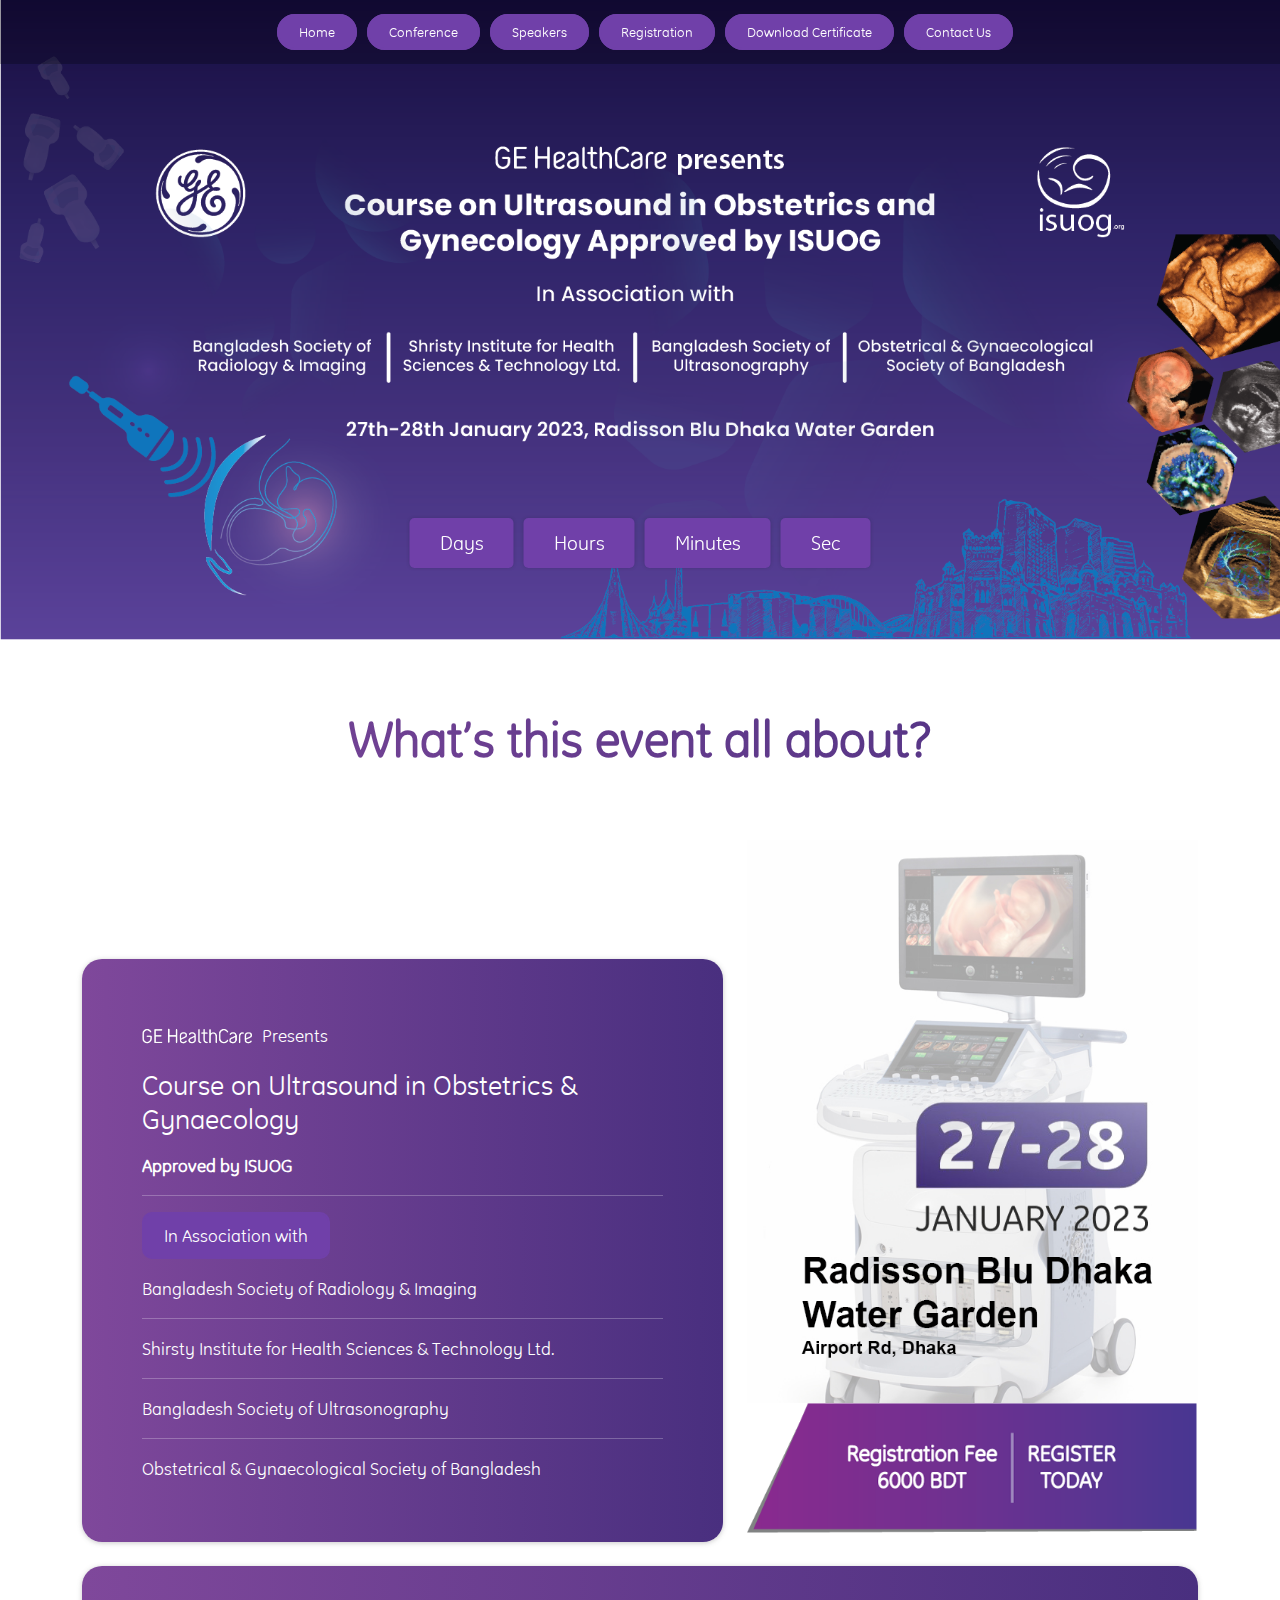
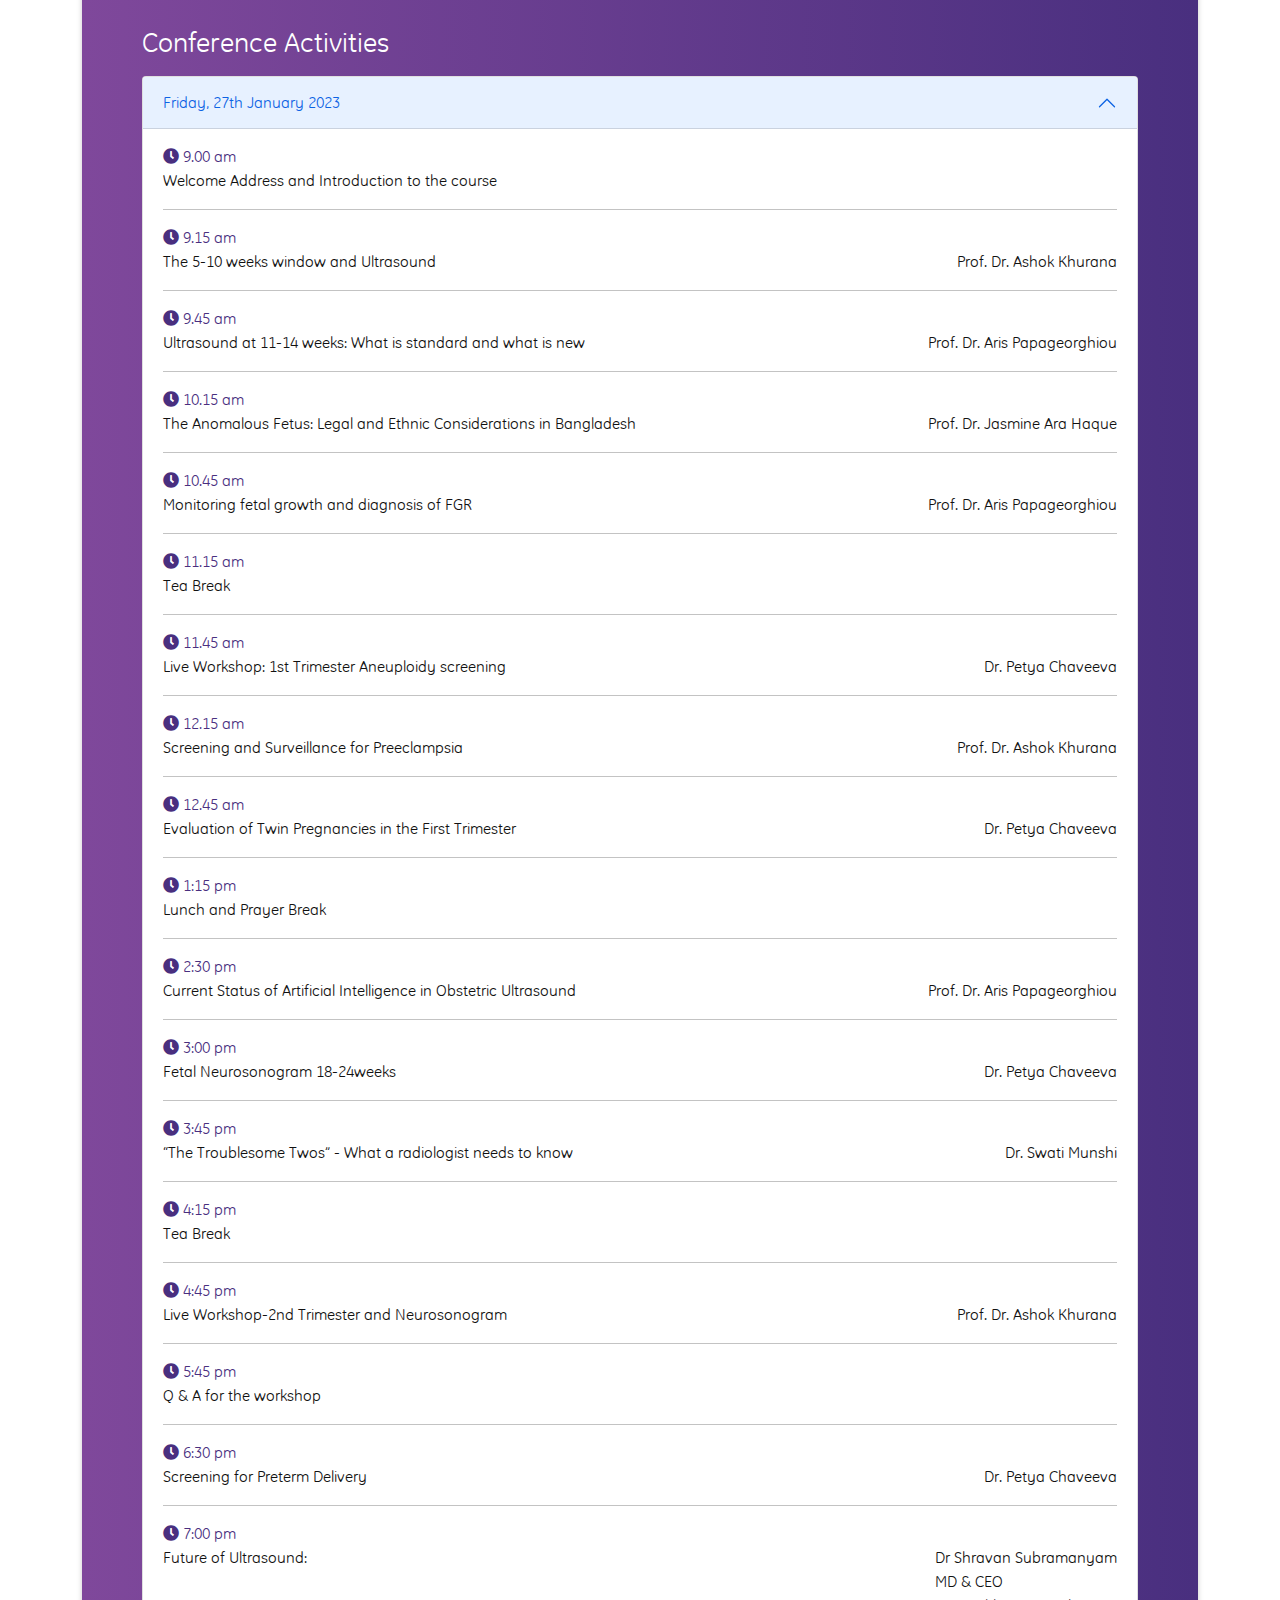
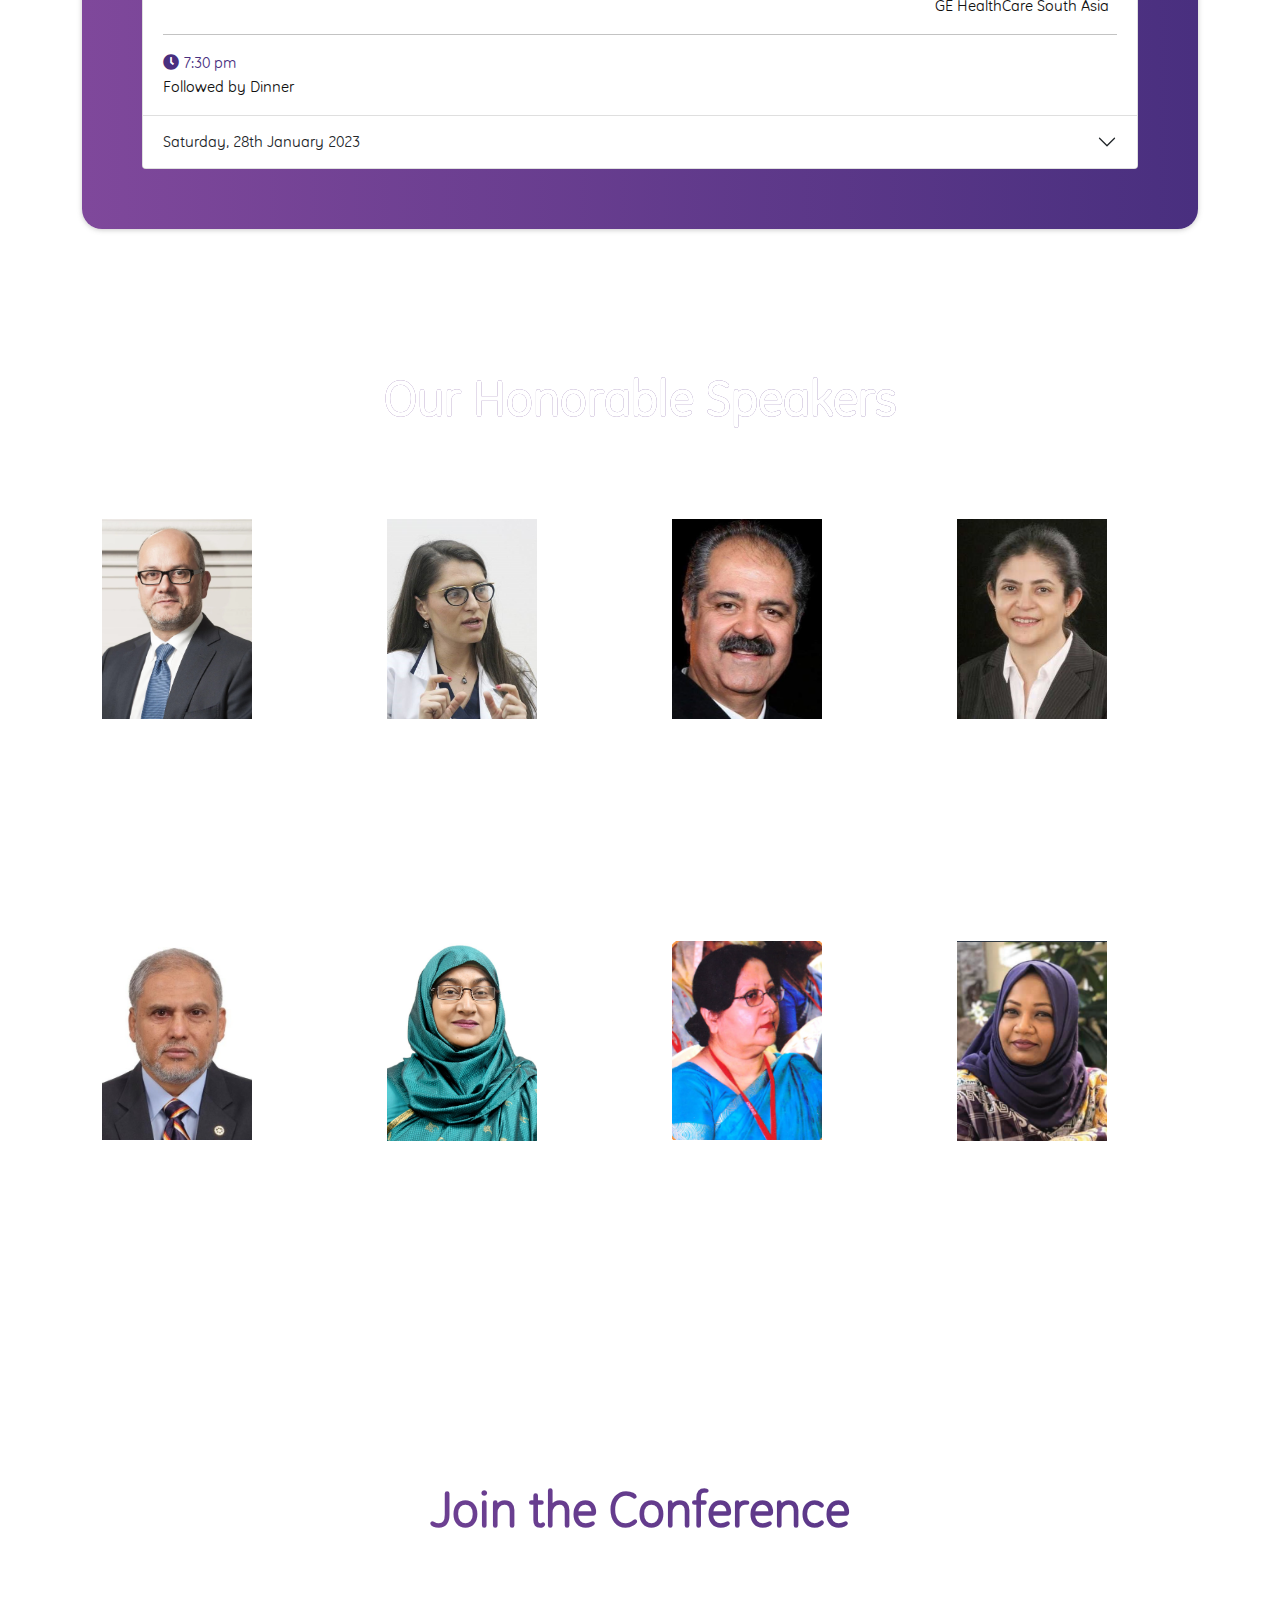
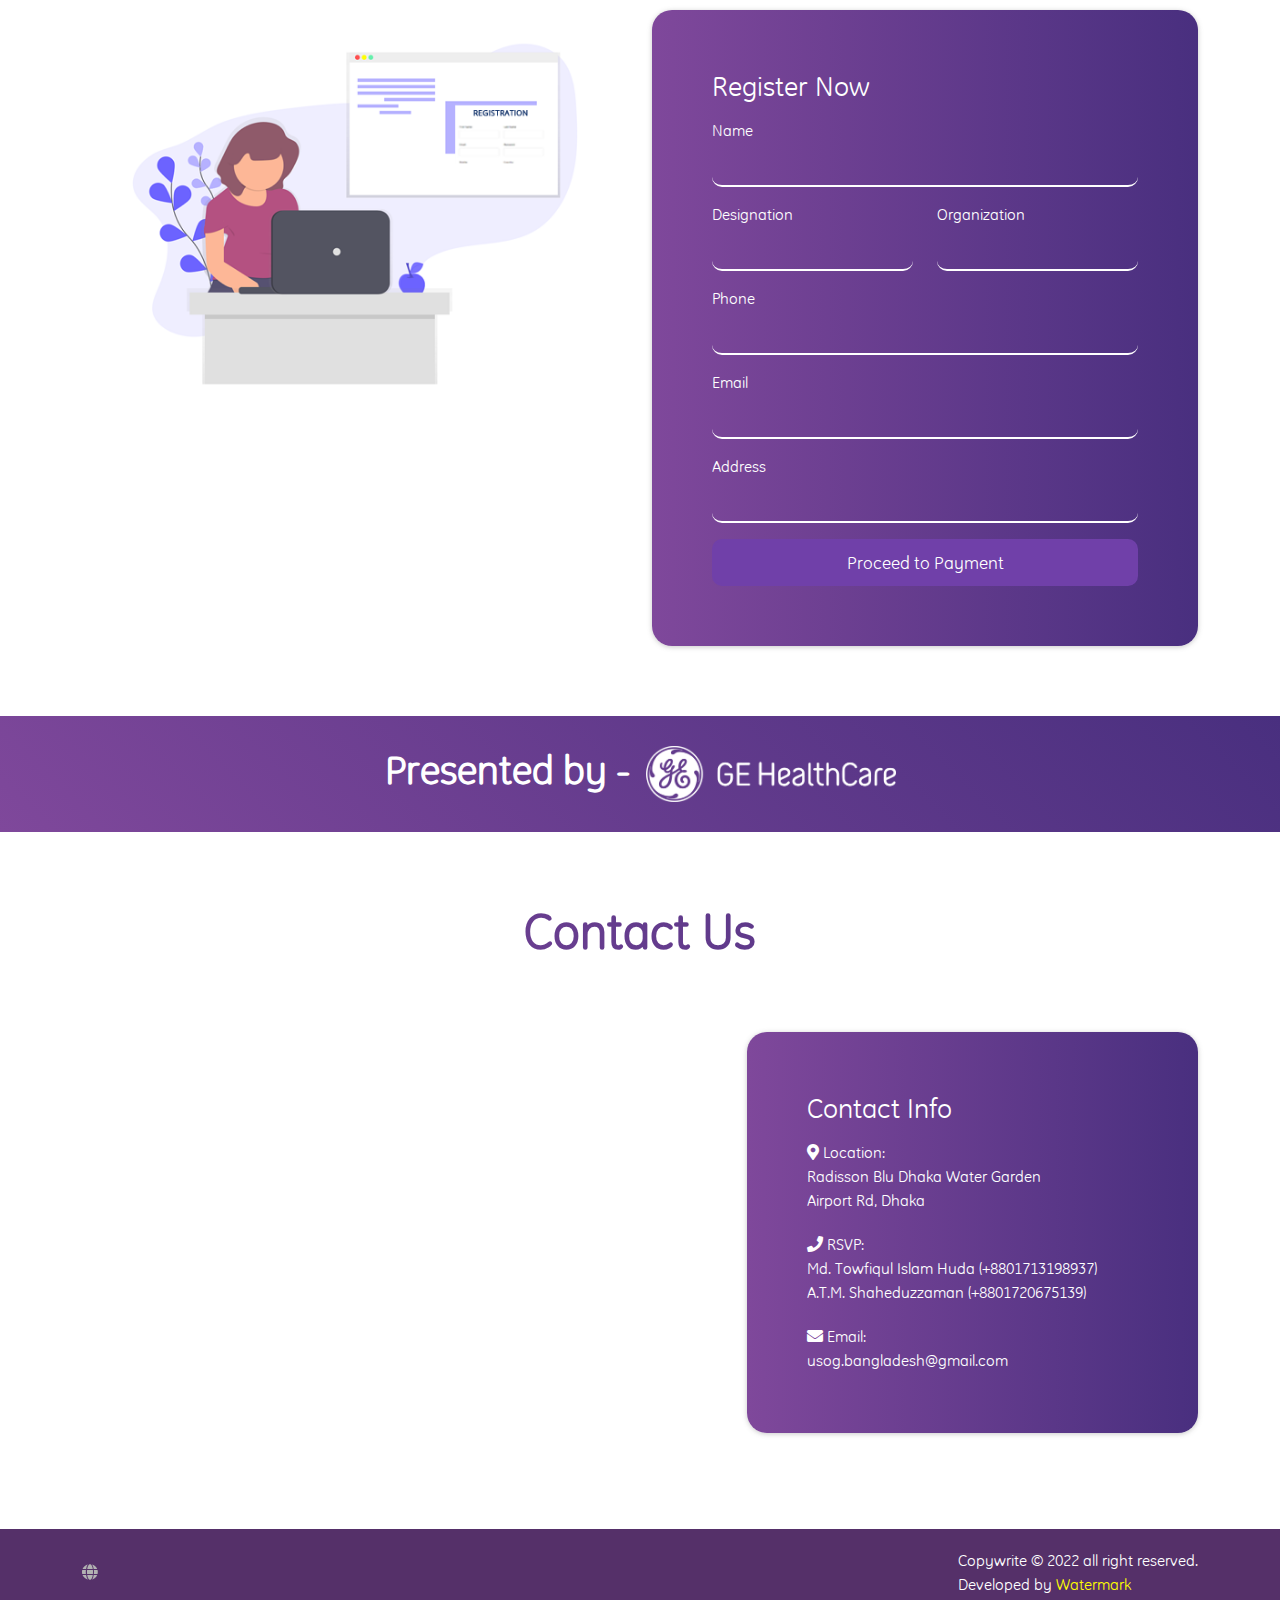
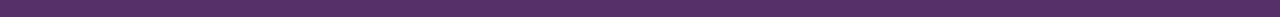
<file: index.html>
<!-- =================================================
GE Health Conference by isug
Design a nd Developed By Sobuj 
Company: Watermark
================================================= -->


<!DOCTYPE html>
<html lang="en">

<head>
    <meta charset="UTF-8">
    <meta http-equiv="X-UA-Compatible" content="IE=edge">
    <meta name="viewport" content="width=device-width, initial-scale=1.0">
    <title>Conference - Watermark</title>

    <link rel="stylesheet" href="assets/lib/bootstrap/css/bootstrap.min.css">
    <link rel="stylesheet" href="assets/lib/fontawesome/css/all.css">
    <link rel="stylesheet" href="assets/css/style.css">

</head>

<body>

    <div id="header" class="header">
        <div class="container">
            <div class="header-menu">
                <div class="logo">
                    <!--<a href="index.html"><img src="img/ge_health-2.png" alt=""></a>-->
                </div>
                <div class="navs">
                    <nav>
                        <ul>
                            <li><a href="#home">Home</a></li>
                            <li><a href="#about_conference">Conference</a></li>
                            <li><a href="#speaker">Speakers</a></li>
                            <!-- <li><a href="#query_section">Query</a></li> -->
                            <li><a href="#registration">Registration</a></li>
                            <li><a href="javascript:void(0)" data-bs-toggle="modal"
                                    data-bs-target="#login_modal">Download Certificate</a></li>
                            <li><a href="#contact">Contact Us</a></li>
                        </ul>
                    </nav>
                </div>
                <div class="mobile_menu">
                    <i class="fa fa-bars open_menu"></i>
                    <i class="fa fa-times close_menu"></i>
                </div>
            </div>
        </div>
    </div>

    <div class="mobile_home" id="home">

        <div id="carouselExampleControls" class="carousel slide" data-bs-ride="carousel">
            <div class="carousel-inner">
                <div class="carousel-item active">
                    <img src="img/up_banner.png" class="d-block w-100" alt="...">

                    <div class="timer" id="countdown">
                        <div class="timer-wrapper">
                            <div id="day" class="time"></div>
                            <span class="text">Days</span>
                        </div>
                        <div class="timer-wrapper">
                            <div id="hour" class="time"></div>
                            <span class="text">Hours</span>
                        </div>
                        <div class="timer-wrapper">
                            <div id="min" class="time"></div>
                            <span class="text">Minutes</span>
                        </div>
                        <div class="timer-wrapper">
                            <div id="sec" class="time"></div>
                            <span class="text">Sec</span>
                        </div>
                        <!-- <a href="#registration" class="mt-5 button button-a text-center"> Register Now</a> -->
                    </div>
                </div>
            </div>
            
        </div>

    </div>

    

    <section id="about_conference">
        <div class="container">
            <div class="section_title">
                <h2>What’s this event all about?</h2>
            </div>

            <div class="row mb-4 align-items-end">
                <div class="col-lg-7">
                    <div class="right_side_area">
                        <div class="right_side_about_container">
                            <p class="d-flex align-items-center"> <img src="img/ge_health-2.png" width="110px" style="margin-right: 10px;"> Presents</p>
                            <h3>Course on Ultrasound in Obstetrics & Gynaecology</h3>
                            <p><b>Approved by ISUOG</b>
                                <hr>
                            </p>
                            <button class="button button-a-not-hover mb-3">In Association with</button>
                            <p>Bangladesh Society of Radiology & Imaging
                                <hr>
                            </p>
                            <p>Shirsty Institute for Health Sciences & Technology Ltd.
                                <hr>
                            </p>
                            <p>Bangladesh Society of Ultrasonography
                                <hr>
                            </p>
                            <p>Obstetrical & Gynaecological Society of Bangladesh</p>
                        </div>
                    </div>
                </div>
                <div class="col-lg-5">
                    <div class="left_side_area pic_right">
                        <div class="right__pic has_bg_img">
                            <img src="img/about_img1.jpg" alt="spiker">
                        </div>
                        <div class="mb-2">

                            <div class="about_register_button">
                                <a href="#registration">
                                    <img src="img/about_home_btn.png" alt="">
                                </a>
                            </div>
                        </div>
                    </div>
                </div>

            </div>

            <div class="row">

                <div class="col-lg-12">
                    <div class="right_side_area right_description">
                        <div class="right_side_about_container">
                            <h3>Conference Activities</h3>

                            <div class="activities_container">
                                <div class="accordion" id="accordionExample">
                                    <div class="accordion-item">
                                        <h2 class="accordion-header" id="headingOne">
                                            <button class="accordion-button" type="button" data-bs-toggle="collapse"
                                                data-bs-target="#collapseOne" aria-expanded="true"
                                                aria-controls="collapseOne">
                                                Friday, 27th January 2023
                                            </button>
                                        </h2>

                                        <div id="collapseOne" class="accordion-collapse collapse show"
                                            aria-labelledby="headingOne" data-bs-parent="#accordionExample">
                                            <div class="accordion-body">
                                                <ul class="con_timimg">
                                                    <li>
                                                        <div class="icon_timimg">
                                                            <i class="fa fa-clock"></i> 9.00 am
                                                        </div>
                                                        <div class="timimg_work">
                                                            Welcome Address and Introduction to the course
                                                        </div>
                                                        <hr>
                                                    </li>
                                                    <li>
                                                        <div class="icon_timimg">
                                                            <i class="fa fa-clock"></i> 9.15 am
                                                        </div>
                                                        <div class="timimg_work d-flex justify-content-between">
                                                            <!-- The 5-10 weeks window and Ultrasound -->
                                                            <span>The 5-10 weeks window and Ultrasound</span> <span>
                                                                Prof. Dr.  Ashok Khurana</span>
                                                        </div>
                                                        <hr>
                                                    </li>
                                                    <li>
                                                        <div class="icon_timimg">
                                                            <i class="fa fa-clock"></i> 9.45 am
                                                        </div>
                                                        <div class="timimg_work d-flex justify-content-between">
                                                            <span>Ultrasound at 11-14 weeks: What is standard and what
                                                                is new</span><span>Prof. Dr.  Aris Papageorghiou</span>
                                                        </div>
                                                        <hr>
                                                    </li>
                                                    <li>
                                                        <div class="icon_timimg">
                                                            <i class="fa fa-clock"></i> 10.15 am
                                                        </div>
                                                        <div class="timimg_work d-flex justify-content-between">

                                                            <span>The Anomalous Fetus: Legal and Ethnic Considerations
                                                                in Bangladesh </span> <span>Prof. Dr. Jasmine Ara Haque</span>
                                                        </div>
                                                        <hr>
                                                    </li>
                                                    <li>
                                                        <div class="icon_timimg">
                                                            <i class="fa fa-clock"></i> 10.45 am
                                                        </div>
                                                        <div class="timimg_work d-flex justify-content-between">
                                                            <span>Monitoring fetal growth and diagnosis of
                                                                FGR</span><span>Prof. Dr.  Aris Papageorghiou</span>
                                                        </div>
                                                        <hr>
                                                    </li>
                                                    <li>
                                                        <div class="icon_timimg">
                                                            <i class="fa fa-clock"></i> 11.15 am
                                                        </div>
                                                        <div class="timimg_work">
                                                            Tea Break
                                                        </div>
                                                        <hr>
                                                    </li>
                                                    <li>
                                                        <div class="icon_timimg">
                                                            <i class="fa fa-clock"></i> 11.45 am
                                                        </div>
                                                        <div class="timimg_work d-flex justify-content-between">

                                                            <span>Live Workshop: 1st Trimester Aneuploidy
                                                                screening</span><span>Dr. Petya Chaveeva</span>
                                                        </div>
                                                        <hr>
                                                    </li>
                                                    <li>
                                                        <div class="icon_timimg">
                                                            <i class="fa fa-clock"></i> 12.15 am
                                                        </div>
                                                        <div class="timimg_work d-flex justify-content-between">

                                                            <span>Screening and Surveillance for
                                                                Preeclampsia</span><span>Prof. Dr.  Ashok Khurana</span>
                                                        </div>
                                                        <hr>
                                                    </li>
                                                    <li>
                                                        <div class="icon_timimg">
                                                            <i class="fa fa-clock"></i> 12.45 am
                                                        </div>
                                                        <div class="timimg_work d-flex justify-content-between">
                                                            <span>Evaluation of Twin Pregnancies in the First
                                                                Trimester</span><span>Dr. Petya Chaveeva</span>
                                                        </div>
                                                        <hr>
                                                    </li>
                                                    <li>
                                                        <div class="icon_timimg">
                                                            <i class="fa fa-clock"></i> 1:15 pm
                                                        </div>
                                                        <div class="timimg_work">
                                                            Lunch and Prayer Break
                                                        </div>
                                                        <hr>
                                                    </li>
                                                    <li>
                                                        <div class="icon_timimg">
                                                            <i class="fa fa-clock"></i> 2:30 pm
                                                        </div>
                                                        <div class="timimg_work d-flex justify-content-between">

                                                            <span>Current Status of Artificial Intelligence in Obstetric
                                                                Ultrasound</span> <span>Prof. Dr.  Aris Papageorghiou</span>
                                                        </div>
                                                        <hr>
                                                    </li>
                                                    <li>
                                                        <div class="icon_timimg">
                                                            <i class="fa fa-clock"></i> 3:00 pm
                                                        </div>
                                                        <div class="timimg_work d-flex justify-content-between">

                                                            <span>Fetal Neurosonogram 18-24weeks</span><span>Dr. Petya
                                                                Chaveeva</span>
                                                        </div>
                                                        <hr>
                                                    </li>
                                                    <li>
                                                        <div class="icon_timimg">
                                                            <i class="fa fa-clock"></i> 3:45 pm
                                                        </div>
                                                        <div class="timimg_work d-flex justify-content-between">
                                                            <span>“The Troublesome Twos” - What a radiologist needs to
                                                                know</span><span>Dr. Swati Munshi</span>
                                                        </div>
                                                        <hr>
                                                    </li>
                                                    <li>
                                                        <div class="icon_timimg">
                                                            <i class="fa fa-clock"></i> 4:15 pm
                                                        </div>
                                                        <div class="timimg_work">
                                                            Tea Break
                                                        </div>
                                                        <hr>
                                                    </li>
                                                    <li>
                                                        <div class="icon_timimg">
                                                            <i class="fa fa-clock"></i> 4:45 pm
                                                        </div>
                                                        <div class="timimg_work d-flex justify-content-between">

                                                            <span>Live Workshop-2nd Trimester and
                                                                Neurosonogram</span><span>Prof. Dr. Ashok Khurana</span>
                                                        </div>
                                                        <hr>
                                                    </li>
                                                    <li>
                                                        <div class="icon_timimg">
                                                            <i class="fa fa-clock"></i> 5:45 pm
                                                        </div>
                                                        <div class="timimg_work">
                                                            Q & A for the workshop
                                                        </div>
                                                        <hr>
                                                    </li>
                                                    <li>
                                                        <div class="icon_timimg">
                                                            <i class="fa fa-clock"></i> 6:30 pm
                                                        </div>
                                                        <div class="timimg_work d-flex justify-content-between">
                                                            <span>Screening for Preterm Delivery</span> <span>Dr. Petya
                                                                Chaveeva</span>
                                                        </div>
                                                        <hr>
                                                    </li>
                                                    <li>
                                                        <div class="icon_timimg">
                                                            <i class="fa fa-clock"></i> 7:00 pm
                                                        </div>
                                                        <div class="timimg_work d-flex justify-content-between">
                                                            <span>Future of Ultrasound: </span>
                                                            <span> Dr Shravan Subramanyam <br> MD & CEO <br> GE HealthCare South Asia</span>

                                                        </div>
                                                        <hr>
                                                    </li>
                                                    <li>
                                                        <div class="icon_timimg">
                                                            <i class="fa fa-clock"></i> 7:30 pm
                                                        </div>
                                                        <div class="timimg_work">
                                                            Followed by Dinner
                                                        </div>
                                                    </li>
                                                </ul>
                                            </div>
                                        </div>
                                    </div>

                                    <div class="accordion-item">
                                        <h2 class="accordion-header" id="headingTwo">
                                            <button class="accordion-button collapsed" type="button"
                                                data-bs-toggle="collapse" data-bs-target="#collapseTwo"
                                                aria-expanded="false" aria-controls="collapseTwo">
                                                Saturday, 28th January 2023
                                            </button>
                                        </h2>
                                        <div id="collapseTwo" class="accordion-collapse collapse"
                                            aria-labelledby="headingTwo" data-bs-parent="#accordionExample">
                                            <div class="accordion-body">

                                                <ul class="con_timimg">
                                                    <li>
                                                        <div class="icon_timimg">
                                                            <i class="fa fa-clock"></i> 9.00 am
                                                        </div>
                                                        <div class="timimg_work">
                                                            Welcome Address
                                                        </div>
                                                        <hr>
                                                    </li>
                                                    <li>
                                                        <div class="icon_timimg">
                                                            <i class="fa fa-clock"></i> 9.15 am
                                                        </div>
                                                        <div class="timimg_work d-flex justify-content-between">

                                                            <span>Management of Fetal Growth Restriction</span>
                                                            <span>Prof. Dr.  Aris Papageorghiou</span>
                                                        </div>
                                                        <hr>
                                                    </li>
                                                    <li>
                                                        <div class="icon_timimg">
                                                            <i class="fa fa-clock"></i> 9.45 am
                                                        </div>
                                                        <div class="timimg_work d-flex justify-content-between">

                                                            <span>Placenta-What to look for?</span><span>Dr. Mohammad
                                                                Akhter Hossain</span>
                                                        </div>
                                                        <hr>
                                                    </li>
                                                    <li>
                                                        <div class="icon_timimg">
                                                            <i class="fa fa-clock"></i> 10.15 am
                                                        </div>
                                                        <div class="timimg_work d-flex justify-content-between">

                                                            <span>Ultrasound Guided Management of Monochorionic
                                                                Twins</span> <span>Dr. Petya Chaveeva</span>
                                                        </div>
                                                        <hr>
                                                    </li>
                                                    <li>
                                                        <div class="icon_timimg">
                                                            <i class="fa fa-clock"></i> 10.45 am
                                                        </div>
                                                        <div class="timimg_work d-flex justify-content-between">

                                                            <span>Screening for heart abnormalities at the 20-week
                                                                Scan</span> <span>Prof. Dr.  Aris Papageorghiou</span>
                                                        </div>
                                                        <hr>
                                                    </li>
                                                    <li>
                                                        <div class="icon_timimg">
                                                            <i class="fa fa-clock"></i> 11.15 am
                                                        </div>
                                                        <div class="timimg_work">
                                                            Tea Break
                                                        </div>
                                                        <hr>
                                                    </li>
                                                    <li>
                                                        <div class="icon_timimg">
                                                            <i class="fa fa-clock"></i> 11.45 am
                                                        </div>
                                                        <div class="timimg_work d-flex justify-content-between">

                                                            <span>Live Workshop-Fetal Heart</span> <span>Prof. Dr. Aris
                                                                Papageorghiou</span>
                                                        </div>
                                                        <hr>
                                                    </li>
                                                    <li>
                                                        <div class="icon_timimg">
                                                            <i class="fa fa-clock"></i> 12.15 am
                                                        </div>
                                                        <div class="timimg_work d-flex justify-content-between">

                                                            <span>Ultrasound as a Roadmap to Gynecological
                                                                Endoscopy</span> <span>Prof. Dr.  Ashok Khurana</span>
                                                        </div>
                                                        <hr>
                                                    </li>
                                                    <li>
                                                        <div class="icon_timimg">
                                                            <i class="fa fa-clock"></i> 12.45 am
                                                        </div>
                                                        <div class="timimg_work d-flex justify-content-between">

                                                            <span>Ultrasound Evaluation of Endometrial
                                                                Pathologies</span> <span>Dr. Mala Sibal</span>
                                                        </div>
                                                        <hr>
                                                    </li>
                                                    <li>
                                                        <div class="icon_timimg">
                                                            <i class="fa fa-clock"></i> 1:15 pm
                                                        </div>
                                                        <div class="timimg_work">
                                                            Lunch and Prayer Break
                                                        </div>
                                                        <hr>
                                                    </li>
                                                    <li>
                                                        <div class="icon_timimg">
                                                            <i class="fa fa-clock"></i> 2:30 pm
                                                        </div>
                                                        <div class="timimg_work d-flex justify-content-between">
                                                            <span>Reproductive Gynaecologic Ultrasound in daily
                                                                practice</span><span>Prof. Dr. Parveen Fatema</span>
                                                        </div>
                                                        <hr>
                                                    </li>
                                                    <li>
                                                        <div class="icon_timimg">
                                                            <i class="fa fa-clock"></i> 3:00 pm
                                                        </div>
                                                        <div class="timimg_work d-flex justify-content-between">
                                                            <span>Endometriosis beyond the ground glass
                                                                cysts</span><span>Dr. Mala Sibal</span>
                                                        </div>
                                                        <hr>
                                                    </li>
                                                    <li>
                                                        <div class="icon_timimg">
                                                            <i class="fa fa-clock"></i> 3:30 pm
                                                        </div>
                                                        <div class="timimg_work d-flex justify-content-between">
                                                            <span>Ultrasound Evaluation of Adenomyosis and
                                                                Fibroids</span><span>Prof. Dr.  Ashok Khurana</span>
                                                        </div>
                                                        <hr>
                                                    </li>
                                                    <li>
                                                        <div class="icon_timimg">
                                                            <i class="fa fa-clock"></i> 4:00 pm
                                                        </div>
                                                        <div class="timimg_work">
                                                            Tea Break
                                                        </div>
                                                        <hr>
                                                    </li>
                                                    <li>
                                                        <div class="icon_timimg">
                                                            <i class="fa fa-clock"></i> 4:30 pm
                                                        </div>
                                                        <div class="timimg_work d-flex justify-content-between">
                                                            <span>Ultrasound Evaluation of the Adnexal
                                                                Masses</span><span>Dr. Mala Sibal</span>
                                                        </div>
                                                        <hr>
                                                    </li>
                                                    <li>
                                                        <div class="icon_timimg">
                                                            <i class="fa fa-clock"></i> 5:30 pm
                                                        </div>
                                                        <div class="timimg_work">
                                                            Wrap Up
                                                        </div>
                                                    </li>
                                                </ul>

                                            </div>
                                        </div>
                                    </div>

                                </div>
                            </div>

                        </div>
                    </div>
                </div>

            </div>

        </div>
    </section>

    <section id="speaker" class="speakers sec_top_80 p_bottom_80">
        <div class="container">
            <div class="section_title">
                <h2>Our Honorable Speakers</h2>
            </div>
            <div class="row">
                <div class="col-lg-3 col-md-6">
                    <div class="box" data-bs-toggle="modal" data-bs-target="#speakerModal_3">
                        <img src="img/speakers-3.jpg" alt="Speaker Image">
                        <div class="box_details">
                            <h3>Prof. Dr.  Aris Papageorghiou</h3>
                            <p>MBChB MD FRCOG </p>
                        </div>
                    </div>
                </div>
                <div class="col-lg-3 col-md-6">
                    <div class="box" data-bs-toggle="modal" data-bs-target="#exampleModal">
                        <img src="img/speakers-1.jpg" alt="Speaker Image">
                        <div class="box_details">
                            <h3>Dr. Petya Chaveeva</h3>
                            <p>Associate Professor </p>
                            <p>Medical University - Pleven</p>
                        </div>
                    </div>
                </div>
                <div class="col-lg-3 col-md-6">
                    <div class="box" data-bs-toggle="modal" data-bs-target="#speakerModal_2">
                        <img src="img/speakers-2.jpg" alt="Speaker Image">
                        <div class="box_details">
                            <h3>Prof. Dr.  Ashok Khurana</h3>
                            <p>Chairman and Cusultant in Reproductive Ultrasound,</p>
                            <p>The Ultrasound Lab, New Delhi</p>
                        </div>
                    </div>
                </div>
                
                <div class="col-lg-3 col-md-6">
                    <div class="box" data-bs-toggle="modal" data-bs-target="#speakerModal_4">
                        <img src="img/speakers-4.jpg" alt="Speaker Image">
                        <div class="box_details">
                            <h3>Dr. Mala Sibal</h3>
                            <p>Consultant Gynecologist,</p>
                            <p>Dept. of Fetal Medicine & OBG Ultrasound</p>
                            <p>Manipal Hospital, Bangalore, India</p>
                        </div>
                    </div>
                </div>


                
                <div class="col-lg-3 col-md-6">
                    <div class="box" data-bs-toggle="modal" data-bs-target="#speakerModal_6">
                        <img src="img/dr_mohammad_akhtar_hossain.jpg" alt="Speaker Image">
                        <div class="box_details">
                            <h3>Dr. Mohammad Akhter Hossain</h3>
                            <p>Founder President & Program Director, Shristy Institute for Health Sciences & Technology
                                Ltd.</p>
                        </div>
                    </div>
                </div>
                <div class="col-lg-3 col-md-6">
                    <div class="box" data-bs-toggle="modal" data-bs-target="#speakerModal_7">
                        <img src="img/jasmine_ara_haque.jpeg" alt="Speaker Image">
                        <div class="box_details">
                            <h3>Prof. Dr. Jasmine Ara Haque</h3>
                            <p>Director, Institute of Nuclear Medicine & Allied Sciences, Dhaka Medical College Hospital
                                Campus</p>
                        </div>
                    </div>
                </div>
                <div class="col-lg-3 col-md-6">
                    <div class="box" data-bs-toggle="modal" data-bs-target="#speakerModal_8">
                        <img src="img/prof_parveen_fatima.png" alt="Speaker Image">
                        <div class="box_details">
                            <h3>Prof. Dr. Parveen Fatima</h3>
                            <p>Former Chairman, Department of REI, BSMMU, President Fertility and Sterility Society of
                                Bangladesh</p>
                        </div>
                    </div>
                </div>
                <div class="col-lg-3 col-md-6">
                    <div class="box" data-bs-toggle="modal" data-bs-target="#speakerModal_5">
                        <img src="img/dr_swati_munshi.png" alt="Speaker Image">
                        <div class="box_details">
                            <h3>Dr. Swati Munshi</h3>
                            <p> Associate Consultant, Radiology and Imaging, </p>
                            <p> Square Hospitals Ltd.</p>
                        </div>
                    </div>
                </div>
            </div>
        </div>


    </section>

    <!-- query section -->

    <!-- <section id="query_section">
        <div class="container">
            <div class="section_title">
                <h2>Query?</h2>
            </div>

            <div class="row">
                <div class="col-lg-5">
                    <div class="right_side_area right_description">
                        <div class="right_side_about_container">
                            <h3>FAQ</h3>

                            <div class="activities_container">
                                <div class="accordion" id="accordionExample">
                                    <div class="accordion-item">
                                        <h2 class="accordion-header" id="headingOne_1">
                                            <button class="accordion-button" type="button" data-bs-toggle="collapse" data-bs-target="#collapseOne_1" aria-expanded="true" aria-controls="collapseOne_1">
                                                Query 1
                                            </button>
                                        </h2>

                                        <div id="collapseOne_1" class="accordion-collapse collapse" aria-labelledby="headingOne_1" data-bs-parent="#accordionExample">
                                            <div class="accordion-body">
                                                Query 1 Answer
                                            </div>
                                        </div>
                                    </div>

                                    <div class="accordion-item">
                                        <h2 class="accordion-header" id="headingTwo_2">
                                            <button class="accordion-button collapsed" type="button" data-bs-toggle="collapse" data-bs-target="#collapseTwo_2" aria-expanded="false" aria-controls="collapseTwo_2">
                                                Query 2
                                            </button>
                                        </h2>
                                        <div id="collapseTwo_2" class="accordion-collapse collapse"
                                            aria-labelledby="headingTwo_2" data-bs-parent="#accordionExample">
                                            <div class="accordion-body">
                                                Query 2 Answer
                                            </div>
                                        </div>
                                    </div>

                                    <div class="accordion-item">
                                        <h2 class="accordion-header" id="headingThree_3">
                                            <button class="accordion-button collapsed" type="button"
                                                data-bs-toggle="collapse" data-bs-target="#collapseThree_3" aria-expanded="false" aria-controls="collapseThree_3">
                                                Query 3
                                            </button>
                                        </h2>
                                        <div id="collapseThree_3" class="accordion-collapse collapse"
                                            aria-labelledby="headingThree_3" data-bs-parent="#accordionExample">
                                            <div class="accordion-body">
                                                Query 3 Answer
                                            </div>
                                        </div>
                                    </div>

                                    <div class="accordion-item">
                                        <h2 class="accordion-header" id="headingFour_4">
                                            <button class="accordion-button collapsed" type="button"
                                                data-bs-toggle="collapse" data-bs-target="#collapseFour_4" aria-expanded="false" aria-controls="collapseFour_4">
                                                Query 4
                                            </button>
                                        </h2>
                                        <div id="collapseFour_4" class="accordion-collapse collapse"
                                            aria-labelledby="headingFour_4" data-bs-parent="#accordionExample">
                                            <div class="accordion-body">
                                                Query 4 Answer
                                            </div>
                                        </div>
                                    </div>
                                    <div class="accordion-item">
                                        <h2 class="accordion-header" id="headingFour_5">
                                            <button class="accordion-button collapsed" type="button"
                                                data-bs-toggle="collapse" data-bs-target="#collapseFour_5"
                                                aria-expanded="false" aria-controls="collapseFour_5">
                                                Query 5
                                            </button>
                                        </h2>
                                        <div id="collapseFour_5" class="accordion-collapse collapse"
                                            aria-labelledby="headingFour_5" data-bs-parent="#accordionExample">
                                            <div class="accordion-body">
                                                Query 5 Answer
                                            </div>
                                        </div>
                                    </div>


                                </div>
                            </div>

                        </div>
                    </div>
                </div>
                <div class="col-lg-7">
                    <div class="left_side_area pic_right">
                        <img src="img/spiker.jpg" alt="spiker">
                    </div>
                </div>

            </div>


        </div>
    </section> -->

    <section class="registration" id="registration">
        <div class="container">
            <div class="section_title">
                <h2>Join the Conference</h2>
            </div>

            <div class="row">
                <div class="col-lg-6">
                    <div class="left_side_area pic_right">
                        <img src="img/register_image2.png" alt="spiker">
                    </div>
                </div>
                <div class="col-lg-6">
                    <div class="right_side_area right_description">
                        <div class="right_side_about_container registration_form_wrapper">
                            <h3>Register Now</h3>

                            <form action="">
                                <div class="mb-3">
                                    <label for="name" class="form-label">Name</label>
                                    <input type="text" class="form-control custom_input" id="name">
                                </div>
                                <div class="row mb-3">
                                    <div class="col-md-6">
                                        <label for="designation" class="form-label">Designation</label>
                                        <input type="text" class="form-control custom_input" id="designation">
                                    </div>
                                    <div class="col-md-6">
                                        <label for="organization" class="form-label">Organization</label>
                                        <input type="text" class="form-control custom_input" id="organization">
                                    </div>
                                </div>

                                <div class="mb-3">
                                    <label for="phone" class="form-label">Phone</label>
                                    <input type="text" class="form-control custom_input" id="phone">
                                </div>
                                <div class="mb-3">
                                    <label for="email" class="form-label">Email</label>
                                    <input type="text" class="form-control custom_input" id="email">
                                </div>
                                <div class="mb-3">
                                    <label for="mailing_address" class="form-label">Address</label>
                                    <input type="text" class="form-control custom_input" id="mailing_address">
                                </div>
                                <button type="button" data-bs-toggle="modal" data-bs-target="#payment_modal"
                                    class="button button-a btn-block">Proceed to Payment</button>
                            </form>


                        </div>
                    </div>
                </div>
            </div>

        </div>
    </section>


    <section id="sponsors" class="sponsors sec_top_80">
        <div class="container">
            <div class="section_title white presented_by d-flex justify-content-center">
                <h2>Presented by - </h2> 
                <img src="img/ge_health.png" class="sponsors_image ms-3" alt="Sponsors Image">
            </div>

            

        </div>
    </section>



    <section id="contact" class="contact sec_bottom_80">
        <div class="container">
            <div class="section_title">
                <h2>Contact Us</h2>
            </div>

            <div class="row">
                <div class="col-lg-7">
                    <div class="left_side_area">
                        <div class="map_container">
                            <iframe
                                src="https://www.google.com/maps/embed?pb=!1m18!1m12!1m3!1d3650.0749249831747!2d90.40669431441896!3d23.815934592187887!2m3!1f0!2f0!3f0!3m2!1i1024!2i768!4f13.1!3m3!1m2!1s0x3755c6feb6c1b7b1%3A0x76350c55ebc50c34!2sRadisson%20Blu%20Dhaka%20Water%20Garden!5e0!3m2!1sen!2sbd!4v1672149957668!5m2!1sen!2sbd"
                                width="100%" height="420" style="border:0;" allowfullscreen="" loading="lazy"
                                referrerpolicy="no-referrer-when-downgrade"></iframe>
                        </div>
                    </div>
                </div>
                <div class="col-lg-5">
                    <div class="right_side_area right_description">
                        <div class="right_side_about_container">
                            <h3>Contact Info</h3>

                            <ul class="contact_list">
                                <li>
                                    <div class="d-flex" style="flex-direction: column ;">
                                        <span><i class="fa fa-map-marker-alt"></i> Location:</span>
                                        <span>Radisson Blu Dhaka Water Garden</span>
                                        <span>Airport Rd, Dhaka</span>

                                    </div>
                                </li>
                                <li>
                                    <div class="d-flex" style="flex-direction: column ;">
                                        <span><i class="fa fa-phone"></i> RSVP:</span>
                                        <span>Md. Towfiqul Islam Huda (+8801713198937)</span>
                                        <span>A.T.M. Shaheduzzaman (+8801720675139)</span>
                                    </div>
                                </li>
                                <li>
                                    <div class="d-flex" style="flex-direction: column ;">
                                        <span><i class="fa fa-envelope"></i> Email:</span>
                                        <span>usog.bangladesh@gmail.com</span>
                                    </div>
                                </li>
                            </ul>

                        </div>
                    </div>
                </div>

            </div>

        </div>
    </section>

    <footer id="footer">
        <div class="container">
            <div class="d-flex justify-content-between align-items-center">
                <div class="social_icons">
                    <ul>
                        <li><a href="https://www.ge.com/bd/" target="_blank"><i class="fa fa-globe"></i></a></li>
                    </ul>
                </div>
                <div class="copy_text">
                    Copywrite &copy; 2022 all right reserved. <br> Developed by <a target="_blank"
                        href="https://www.gehealthcare.com/">Watermark</a>
                </div>
            </div>
        </div>
    </footer>

    <!-- Spikers Modal -->
    <div class="modal fade" id="exampleModal" tabindex="-1" aria-labelledby="exampleModalLabel" aria-hidden="true">
        <div class="modal-dialog modal-lg">
            <div class="modal-content">
                <div class="modal-header">
                    <h5 class="modal-title spiker_full_name" id="exampleModalLabel">More About - Dr. Petya Chaveeva</h5>
                    <button type="button" class="btn-close" data-bs-dismiss="modal" aria-label="Close"></button>
                </div>
                <div class="modal-body">
                    <div class="row">
                        <div class="col-md-5">
                            <img src="img/speakers-1.jpg" class="spiker_full_photo" alt="Speaker Image">
                        </div>
                        <div class="col-md-7">
                            <h2 class="my-3 spiker_full_name">Dr. Petya Chaveeva</h2>
                            <p>Dr. Petya Chaveeva is an obstetrician-gynecologist, specialist in fetal medicine at the
                                "Dr. Shterev" Medical Complex in Sofia. He graduated in medicine in 2007. During the
                                last 2 years of his studies, he attended a circle of obstetrics and gynecology led by
                                Prof. Atanas Shterev, and then remained working in his hospital. <br>
                                In 2010-2013, Dr. Chaveeva specialized in fetal medicine and fetal endoscopic surgery at
                                King's College London under Prof. Kypros Nicolaides. He also acquired a certificate in
                                fetal echocardiography with Prof. Lindsay Allen.</p>
                        </div>
                    </div>
                </div>
                <div class="modal-footer">
                    <button type="button" class="btn btn-secondary" data-bs-dismiss="modal">Close</button>
                </div>
            </div>
        </div>
    </div>

    <div class="modal fade" id="speakerModal_2" tabindex="-1" aria-labelledby="exampleModalLabel" aria-hidden="true">
        <div class="modal-dialog modal-lg">
            <div class="modal-content">
                <div class="modal-header">
                    <h5 class="modal-title spiker_full_name" id="exampleModalLabel">More About - Prof. Dr.  Ashok Khurana
                    </h5>
                    <button type="button" class="btn-close" data-bs-dismiss="modal" aria-label="Close"></button>
                </div>
                <div class="modal-body">
                    <div class="row">
                        <div class="col-md-5">
                            <img src="img/speakers-2.jpg" class="spiker_full_photo" alt="Speaker Image">
                        </div>
                        <div class="col-md-7">
                            <h2 class="my-3 spiker_full_name">Prof. Dr.  Ashok Khurana</h2>
                            <p>Dr. Ashok Khurana commenced his medical studies at the All India Institute of Medical
                                Sciences, New Delhi, India in 1975, and, after completing his MBBS went on to do a post
                                graduate (MD) degree in Radiology which he completed in 1984. During this period he had
                                the unique experience of establishing the ultrasound services at this premier
                                institution under the guidance of Prof. Sneh Bhargava who is widely regarded as the
                                “guru” of contemporary medical imaging in India. It was during this time that he also
                                had the opportunity to train at the ultrasound department of the Herlev Hospital in
                                Denmark under the tutelage of Prof. Hans Henrik Holm, a pioneer in ultrasound technology
                                and its medical applications. Armed with this experience he went on to establish a
                                private medical facility in New Delhi, with the vision of providing world class
                                ultrasound services. <br>

                            </p>
                        </div>
                    </div>
                </div>
                <div class="modal-footer">
                    <button type="button" class="btn btn-secondary" data-bs-dismiss="modal">Close</button>
                </div>
            </div>
        </div>
    </div>

    <div class="modal fade" id="speakerModal_3" tabindex="-1" aria-labelledby="exampleModalLabel" aria-hidden="true">
        <div class="modal-dialog modal-lg">
            <div class="modal-content">
                <div class="modal-header">
                    <h5 class="modal-title spiker_full_name" id="exampleModalLabel">More About - Prof. Aris
                        Papageorghiou</h5>
                    <button type="button" class="btn-close" data-bs-dismiss="modal" aria-label="Close"></button>
                </div>
                <div class="modal-body">
                    <div class="row">
                        <div class="col-md-5">
                            <img src="img/speakers-3.jpg" class="spiker_full_photo" alt="Speaker Image">
                        </div>
                        <div class="col-md-7">
                            <h2 class="my-3 spiker_full_name">Prof. Dr.  Aris Papageorghiou</h2>
                            <p>Aris is a Professor of Fetal Medicine and the Clinical Research Director of the Oxford
                                Maternal and Perinatal Health Institute. He leads a number of research projects focused
                                in the areas of maternal, fetal and perinatal health and using diverse methods -
                                including basic science, clinical epidemiology, trials, knowledge transfer and
                                implementation science. A major research interests is the use of artificial intelligence
                                (AI) in pregnancy imaging and screening, and for several years he has worked with
                                biomedical engineers on these problems. Through this work, Aris co-founded the Oxford
                                University spin-out, Intelligent Ultrasound<br>
                            </p>

                        </div>
                    </div>
                </div>
                <div class="modal-footer">
                    <button type="button" class="btn btn-secondary" data-bs-dismiss="modal">Close</button>
                </div>
            </div>
        </div>
    </div>

    <div class="modal fade" id="speakerModal_4" tabindex="-1" aria-labelledby="exampleModalLabel" aria-hidden="true">
        <div class="modal-dialog modal-lg">
            <div class="modal-content">
                <div class="modal-header">
                    <h5 class="modal-title spiker_full_name" id="exampleModalLabel">More About - Dr. Mala Sibal</h5>
                    <button type="button" class="btn-close" data-bs-dismiss="modal" aria-label="Close"></button>
                </div>
                <div class="modal-body">
                    <div class="row">
                        <div class="col-md-5">
                            <img src="img/speakers-4.jpg" class="spiker_full_photo" alt="Speaker Image">
                        </div>
                        <div class="col-md-7">
                            <h2 class="my-3 spiker_full_name">Dr. Mala Sibal</h2>
                            <p>Dr. Mala Sibal is a consultant physician at the Department of Fetal Medicine and
                                Obstetric & Gynecological Ultrasound, Manipal Hospital, Bangalore. Dr. Sibal is also the
                                founder of Gynecology Academy (www.gynac.org), an online learning portal for basic and
                                advanced training in gynecological ultrasound. <br>

                                She is the author of the book "Ultrasound in Gynecology: An Atlas and Guide" published
                                by Springer in Nov 2016. The book provides a comprehensive coverage of diagnoses across
                                a wide range of gynecological pathologies using various ultrasound techniques.She has
                                fourteen years of experience in the field of gynecological ultrasound, prior to which
                                she practiced clinical obstetrics and gynecology for seven years. She has also trained
                                and taught several practitioners and medical students in the field of gynecological
                                ultrasound.</p>
                        </div>
                    </div>
                </div>
                <div class="modal-footer">
                    <button type="button" class="btn btn-secondary" data-bs-dismiss="modal">Close</button>
                </div>
            </div>
        </div>
    </div>

    <div class="modal fade" id="speakerModal_5" tabindex="-1" aria-labelledby="exampleModalLabel" aria-hidden="true">
        <div class="modal-dialog modal-lg">
            <div class="modal-content">
                <div class="modal-header">
                    <h5 class="modal-title spiker_full_name" id="exampleModalLabel">More About - Dr. Swati Munshi</h5>
                    <button type="button" class="btn-close" data-bs-dismiss="modal" aria-label="Close"></button>
                </div>
                <div class="modal-body">
                    <div class="row">
                        <div class="col-md-5">
                            <img src="img/dr_swati_munshi.png" class="spiker_full_photo" alt="Speaker Image">
                        </div>
                        <div class="col-md-7">
                            <h2 class="my-3 spiker_full_name">Dr. Swati Munshi</h2>
                            <p>Dr. Swati Munshi, Associate Consultant, Square Hospitals Ltd. Dhaka is the EC Member of
                                Bangladesh Society of Radiology & Imaging. She received extensive training from carious
                                country on Doppler Ultrasonography, Musculoskeletal Ultrasonography, Immersion Training,
                                Fetaomaternal Radiology, Ultrasound in Obstetrics and Gynaecology (ISUOG). Her areas of
                                expertise include fetal imaging, fetal medicine, fetal growth, fetal echocardiography,
                                fetal MRI, and musculoskeletal imaging. She participated in and organized numerous
                                international workshops and conferences on fetal imaging, musculoskeletal imaging, and
                                neuroradiology. She also coordinated numerous national and international conferences.
                                <br>Two articles on the use of MRI in the detection of brain tumors were written mostly
                                by Dr. Swati. six articles with other authors
                            </p>
                        </div>
                    </div>
                </div>
                <div class="modal-footer">
                    <button type="button" class="btn btn-secondary" data-bs-dismiss="modal">Close</button>
                </div>
            </div>
        </div>
    </div>

    <div class="modal fade" id="speakerModal_6" tabindex="-1" aria-labelledby="exampleModalLabel" aria-hidden="true">
        <div class="modal-dialog modal-lg">
            <div class="modal-content">
                <div class="modal-header">
                    <h5 class="modal-title spiker_full_name" id="exampleModalLabel">More About - Dr. Mohammad Akhter
                        Hossain</h5>
                    <button type="button" class="btn-close" data-bs-dismiss="modal" aria-label="Close"></button>
                </div>
                <div class="modal-body">
                    <div class="row">
                        <div class="col-md-5">
                            <img src="img/dr_mohammad_akhtar_hossain.jpg" class="spiker_full_photo" alt="Speaker Image">
                        </div>
                        <div class="col-md-7">
                            <h2 class="my-3 spiker_full_name">Dr. Mohammad Akhter Hossain</h2>
                            <p>Dr. Mohammad Akhter Hossain is an American registered physician-sonologist with special
                                interest in OB-GYN ultrasound &amp; Doppler screening for pre-eclamsia,IUGR,fetal
                                hypoxia &amp; anemia. He has
                                pioneered OB-GYN ultrasound training in Bangladesh according to International &amp; AIUM
                                scanning protocol. After graduating in Medicine from Sir Salimullah Medical College,
                                Dhaka, he obtained Advance Graduate diploma in Sonography from Michener Institute,
                                Canada in 2023. He obtained RDMS &amp; RVT credential in 2012 &amp; 2012 in AB, OB-GYN
                                &amp; Vascular Sonography. He is founder &amp; program director of Shristy Institute for
                                Health Sciences &amp; Technology and member of Society of Diagnostic Medical Sonography
                                (SDMS) and alliance for Physician Certification &amp; Advancement, USA.</p>
                        </div>
                    </div>
                </div>
                <div class="modal-footer">
                    <button type="button" class="btn btn-secondary" data-bs-dismiss="modal">Close</button>
                </div>
            </div>
        </div>
    </div>

    <div class="modal fade" id="speakerModal_7" tabindex="-1" aria-labelledby="exampleModalLabel" aria-hidden="true">
        <div class="modal-dialog modal-lg">
            <div class="modal-content">
                <div class="modal-header">
                    <h5 class="modal-title spiker_full_name" id="exampleModalLabel">More About - Prof. Dr. Jasmine Ara
                        Haque
                    </h5>
                    <button type="button" class="btn-close" data-bs-dismiss="modal" aria-label="Close"></button>
                </div>
                <div class="modal-body">
                    <div class="row">
                        <div class="col-md-5">
                            <img src="img/jasmine_ara_haque.jpeg" class="spiker_full_photo" alt="Speaker Image">
                        </div>
                        <div class="col-md-7">
                            <h2 class="my-3 spiker_full_name">Prof. Dr. Jasmine Ara Haque
                            </h2>
                            <p>Prof. Dr. Jasmine Ara Haque is specialized in Nuclear Medicine & Allied Sciences, General
                                Nuclear Medicine, PET-CT & Molecular Imaging, Radionuclide therapy & Thyroidology, Basic
                                Radiation Knowledge, Medical ultrasonography. <br />

                                Since 1991, she started working at Bangladesh Atomic Energy Commission in the field of
                                Nuclear Medicine & Ultrasound in different designations, starting as a Medical Officer
                                to Chief Medical Officer & Professor to Director in different governmental institutes.
                                During 2008-2018, she worked as a part-time consultant in Nuclear Medicine at Apollo
                                Hospitals Dhaka (now Evercare Hospital Dhaka)
                            </p>
                        </div>
                    </div>
                </div>
                <div class="modal-footer">
                    <button type="button" class="btn btn-secondary" data-bs-dismiss="modal">Close</button>
                </div>
            </div>
        </div>
    </div>

    <div class="modal fade" id="speakerModal_8" tabindex="-1" aria-labelledby="exampleModalLabel" aria-hidden="true">
        <div class="modal-dialog modal-lg">
            <div class="modal-content">
                <div class="modal-header">
                    <h5 class="modal-title spiker_full_name" id="exampleModalLabel">More About - Prof. Dr. Parveen Fatima
                    </h5>
                    <button type="button" class="btn-close" data-bs-dismiss="modal" aria-label="Close"></button>
                </div>
                <div class="modal-body">
                    <div class="row">
                        <div class="col-md-5">
                            <img src="img/prof_parveen_fatima.png" class="spiker_full_photo" alt="Speaker Image">
                        </div>
                        <div class="col-md-7">
                            <h2 class="my-3 spiker_full_name">Prof. Dr. Parveen Fatima</h2>
                            <p>Prof. Parveen Fatima got FCPS in Obstetrics &amp; Gynaecology in the year 1986. She has
                                received Post Graduate Award in Assisted Reproduction Technology in 2009 from Warwick
                                University, UK. From the very beginning of her professional life, she was interested in
                                problems related to infertility. She took extensive training on different aspects of
                                Assisted Reproductive Technologies (ART) in India, Singapore, Japan, Thailand, Denmark
                                and United Kingdom.</p>
                        </div>
                    </div>
                </div>
                <div class="modal-footer">
                    <button type="button" class="btn btn-secondary" data-bs-dismiss="modal">Close</button>
                </div>
            </div>
        </div>
    </div>


    <!-- end speakers modal -->

    <div class="modal fade" id="login_modal" tabindex="-1" aria-labelledby="exampleModalLabel" aria-hidden="true">
        <div class="modal-dialog">
            <div class="modal-content">
                <div class="modal-header">
                    <h5 class="modal-title spiker_full_name" id="login_modalLabel">Login Form</h5>
                    <button type="button" class="btn-close" data-bs-dismiss="modal" aria-label="Close"></button>
                </div>
                <div class="modal-body">
                    <div class="row">
                        <div class="col-md-12">
                            <form action="certificate.html">
                                <div class="mb-3">
                                    <label for="email" class="form-label">Email address (Registerd Email
                                        Address)</label>
                                    <input type="email" class="form-control" id="email"
                                        placeholder="yourmail@example.com">
                                </div>
                                <a href="certificate.html" type="button"
                                    class="button button-a text-center login_btn btn-block">Login</a>
                            </form>
                        </div>
                    </div>
                </div>
                <div class="modal-footer">
                    <button type="button" class="btn btn-secondary" data-bs-dismiss="modal">Close</button>
                </div>
            </div>
        </div>
    </div>

    <!-- payment -->

    <div class="modal fade" id="payment_modal" tabindex="-1" aria-labelledby="exampleModalLabel" aria-hidden="true">
        <div class="modal-dialog modal-lg">
            <div class="modal-content">

                <div class="modal-body">

                    <div class="payment">
                        <h4 class="ms-3 my-3">Payment Now</h4>
                        <img src="img/payment.jpg" alt="Payment Image" width="100%">
                    </div>
                </div>
                <div class="modal-footer">
                    <button type="button" class="btn btn-secondary" data-bs-dismiss="modal">Close</button>
                </div>
            </div>
        </div>
    </div>


    <script src="assets//lib/jquery/jquery.min.js"></script>
    <script src="assets/lib/bootstrap/js/bootstrap.min.js"></script>
    <script src="assets/js/countdown.js"></script>
    <script src="assets/js/jquery.js"></script>

</body>

</html>
</file>
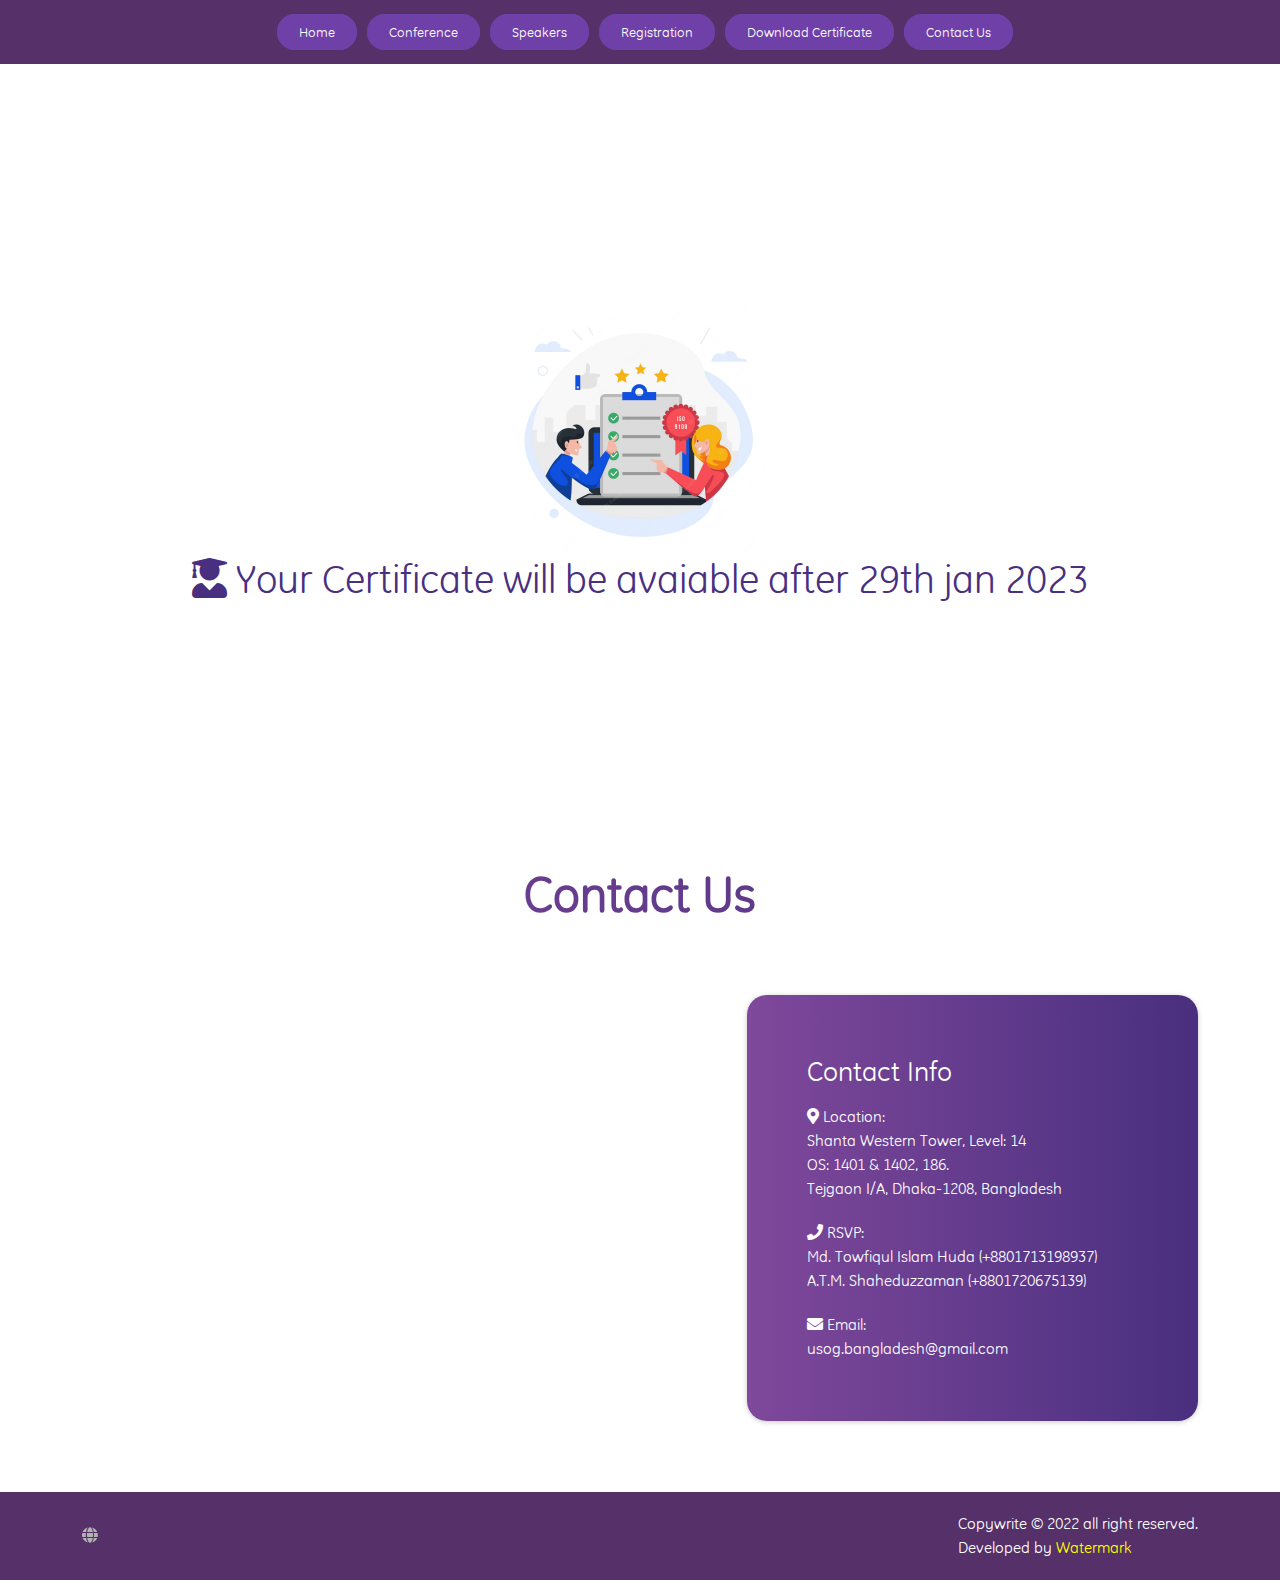
<file: certificate.html>
<!DOCTYPE html>
<html lang="en">

<head>
    <meta charset="UTF-8">
    <meta http-equiv="X-UA-Compatible" content="IE=edge">
    <meta name="viewport" content="width=device-width, initial-scale=1.0">
    <title>Conference - Watermark</title>

    <link rel="stylesheet" href="assets/lib/bootstrap/css/bootstrap.min.css">
    <link rel="stylesheet" href="assets/lib/fontawesome/css/all.css">
    <link rel="stylesheet" href="assets/css/style.css">

</head> 

<body>

    <div id="header" class="header blank_page_header">
        <div class="container">
            <div class="header-menu">
                <div class="logo">
                    <!--<a href="index.html"><img src="img/ge_health.png" alt=""></a>-->
                </div>
                <div class="navs">
                    <nav>
                        <ul>
                            <li><a href="index.html">Home</a></li>
                            <li><a href="index.html#about_conference">Conference</a></li>
                            <li><a href="index.html#speaker">Speakers</a></li>
                            <!-- <li><a href="index.html#query_section">Query</a></li> -->
                            <li><a href="index.html#registration">Registration</a></li>
                            <li><a href="javascript:void(0)" data-bs-toggle="modal" data-bs-target="#login_modal">Download Certificate</a></li>
                            <li><a href="index.html">Contact Us</a></li>
                        </ul>
                    </nav>
                </div>
                <div class="mobile_menu">
                    <i class="fa fa-bars open_menu"></i>
                    <i class="fa fa-times close_menu"></i>
                </div>
            </div>
        </div>
    </div>

    <div class="blank_space"></div>

    <div class="container">

        <div class="certificate_container text-center">
            <img src="img/certificate.webp" alt="Certificate Photo" width="250px">
            <h1 style="color:#492F7F"><i class="fa fa-user-graduate"></i> Your Certificate will be avaiable after 29th jan 2023</h1>
        </div>
    </div>
        

    <section id="contact" class="contact sec_bottom_80">
        <div class="container">
            <div class="section_title">
                <h2>Contact Us</h2>
            </div>

            <div class="row">
                <div class="col-lg-7">
                    <div class="left_side_area">
                        <div class="map_container">
                            <iframe src="https://www.google.com/maps/embed?pb=!1m18!1m12!1m3!1d3650.0749249831747!2d90.40669431441896!3d23.815934592187887!2m3!1f0!2f0!3f0!3m2!1i1024!2i768!4f13.1!3m3!1m2!1s0x3755c6feb6c1b7b1%3A0x76350c55ebc50c34!2sRadisson%20Blu%20Dhaka%20Water%20Garden!5e0!3m2!1sen!2sbd!4v1672149957668!5m2!1sen!2sbd" width="100%" height="420" style="border:0;" allowfullscreen="" loading="lazy" referrerpolicy="no-referrer-when-downgrade"></iframe>
                        </div>
                    </div>
                </div>
                <div class="col-lg-5">
                    <div class="right_side_area right_description">
                        <div class="right_side_about_container">
                            <h3>Contact Info</h3>

                            <ul class="contact_list">
                                <li>
                                    <div class="d-flex" style="flex-direction: column ;">
                                        <span><i class="fa fa-map-marker-alt"></i> Location:</span>
                                        <span>Shanta Western Tower, Level: 14</span>
                                        <span>OS: 1401 & 1402, 186.</span>
                                        <span>Tejgaon I/A, Dhaka-1208, Bangladesh</span>
                                        
                                    </div>
                                </li>
                                <li>
                                    <div class="d-flex" style="flex-direction: column ;">
                                        <span><i class="fa fa-phone"></i> RSVP:</span>
                                        <span>Md. Towfiqul Islam Huda (+8801713198937)</span>
                                        <span>A.T.M. Shaheduzzaman (+8801720675139)</span>
                                    </div>
                                </li>
                                <li>
                                    <div class="d-flex" style="flex-direction: column ;">
                                        <span><i class="fa fa-envelope"></i> Email:</span>
                                        <span>usog.bangladesh@gmail.com</span>
                                    </div>
                                </li>
                            </ul>

                        </div>
                    </div>
                </div>

            </div>

        </div>
    </section>

    <footer id="footer">
        <div class="container">
            <div class="d-flex justify-content-between align-items-center">
                <div class="social_icons">
                    <ul>
                        <li><a href="https://www.gehealthcare.com/" target="_blank"><i class="fa fa-globe"></i></a></li>
                    </ul>
                </div>
                <div class="copy_text">
                    Copywrite &copy; 2022 all right reserved. <br> Developed by <a target="_blank"
                        href="https://www.watermarkbd.com/">Watermark</a>
                </div>
            </div>
        </div>
    </footer>


    <!-- Spikers Modal -->
    


    <script src="assets//lib/jquery/jquery.min.js"></script>
    <script src="assets/lib/bootstrap/js/bootstrap.min.js"></script>
    <script src="assets/js/countdown.js"></script>
    <script src="assets/js/jquery.js"></script>

</body>

</html>
</file>
<file: assets/css/style.css>
@import url('https://fonts.googleapis.com/css2?family=Nunito:wght@700;800;900&display=swap');

@font-face {
    font-family: 'ge';
    src: url('../../ge-inspira.ttf');
}

* {
    margin: 0;
    padding: 0;
}

ul,
p {
    list-style: none;
    margin: 0;
    padding: 0;
}

h2,
h3,
h3 {
    margin: 0;
    /* font-family: 'Nunito', sans-serif; */

}

a {
    text-decoration: none;
}


:root {
    --color-a-light: #EC202A;
    --color-a-dark: #6E0000;
    --color-b-light: #7F489B;
    --color-b-dark: #492F7F;
}

body {
    scroll-behavior: smooth;
    box-sizing: border-box;
    font-family: 'ge';
}


.button {
    padding: 8px 20px;
    border-radius: 10px;
    font-size: 18px;
    border: 2px solid;
    outline: none;
    cursor: pointer;
}

.button-a-not-hover {
    color: #fff;
    background: #7040a9;
    border-color: #7040a9;
}
.button-a {
    color: #fff;
    background: #7040a9;
    border-color: #7040a9;
}

.button-b {
    color: #fff;
    background: linear-gradient(45deg, #492F7F, #7F489B);
}
.about_registration_button{
    position: absolute;
    bottom:35px;
    right: 67px;
    padding: 10px 50px;
    border-radius: 5px;
    /* font-size: 20px; */
    /* font-weight: bold; */
    border: 2px solid #7040a9;
}
.button-b:hover {
    color: #fff !;
    background: linear-gradient(45deg, #7F489B, #492F7F);
}

.button-a:hover {
    background: transparent;
    color: #fff !important;
    border-color: #fff;
    transition: linear .3s;
}
.button-a.login_btn:hover {
    background: transparent;
    color: #7040a9 !important;
    border-color: #7040a9;
    transition: linear .3s;
}
.blank_space{
    content: '';
    padding-top: 120px;
}

/* Header Css */
.header {
    z-index: 99999;
    padding: 20px 0px;
    background: #0000003e;
    position: fixed;
    width: 100%;

}

.header.fixed_top {
    background: #553069;
}

.header.fixed_middle {
    background: #6E0000;
}

.header-menu {
    display: flex;
    align-items: center;
    justify-content: center;
}

.logo img {
    width: 180px;
}

.navs ul {
    display: flex;
}

.navs ul li a {
    padding: 8px 20px;
    margin-left: 10px;
    font-weight: 400;
    font-size: 14px;
    color: #fff;
    background:#7040a9;
    /* background: linear-gradient(45deg, #492F7F, #7F489B); */
    border-radius: 20px;
    border: 2px solid #7040a9;
}

.navs ul li a:hover {
    /* background: linear-gradient(45deg, #7F489B, #492F7F); */
    background: transparent;
    border-color: #fff;
    transition: linear .3s;
}

.registration_home_container {
    position: absolute;
    text-align: center;
    color: #fff;
    bottom: 20px;
    left: 50%;
    transform: translateX(-50%);
}

.mobile_home {
    position: relative;
}





/* home section */
.home {
    background: linear-gradient(#00000050, #00000050), url('../../img/overly.png');
    width: 100%;
    height: 425px;
    background-repeat: no-repeat;
    background-position: top;
    background-size: cover;
    background-attachment: fixed;
    display: flex;
    align-items: center;
    justify-content: center;
    flex-direction: column;

}

.right__pic{
    position: relative;
}
.has_bg_img{
    background: url(../../img/right_bg.jpg);
}
.timer {
    display: flex;
    justify-content: center;
    position: absolute;
    bottom: 72px;
    left: 50%;
    transform: translateX(-50%);
}

.timer-wrapper {
    background: #7040a9;
    /* background: linear-gradient(90deg, #492F7F, #7F489B); */
    margin: 0px 5px;
    text-align: center;
    box-shadow: 0px 0px 5px -2px #00000054;
    padding: 10px 30px;
    font-size: 20px;
    color: #fff;
    border-radius: 5px;
    /* font-family: 'Nunito', sans-serif; */
}

.home h1 {
    font-size: 50px;
    background: #FFF;
    -webkit-background-clip: text;
    -webkit-text-fill-color: transparent;
    /* font-family: 'Nunito', sans-serif; */
}

.section_title {

    text-align: center;

}
.section_title.white.presented_by.d-flex {
    padding: 30px 0px;
}
.section_title.white.presented_by.d-flex h2{
    padding:  0px;
    font-size: 40px;
}
.section_title h2 {
    font-weight: bold;
    padding: 70px 0px;
    background: linear-gradient(45deg, #7F489B, #492F7F);
    -webkit-background-clip: text;
    -webkit-text-fill-color: transparent;
    font-size: 50px;
    /* font-family: 'Nunito', sans-serif; */
}

.left_side_area img {
    width: 100%;
}

.right_side_area {
    width: 100%;
}

.right_side_about_container {
    background: linear-gradient(90deg, #7F489B, #492F7F);
    width: 100%;
    border-radius: 20px;
    color: #fff;
    padding: 60px;
    box-shadow: 0px 1px 5px #63636359;
}

.right_side_about_container h3 {
    margin-bottom: 16px;
}

.right_side_about_container p {
    font-size: 18px;
    margin-bottom: 16px;
    /* text-align: justify; */
}

.right_side_about_container p:last-child {
    margin-bottom: 0;
}

.speakers {
    background: linear-gradient(#00000050, #00000050), url('../../img/overly.png');
    background-size: cover;
    background-attachment: fixed;
    background-position: center;
    background-repeat: no-repeat;
}

.speakers .section_title h2,
.sponsors .section_title h2 {
    color: #fff;
    -webkit-text-fill-color: unset !important;
}

.box {
    /* text-align: center; */
    /* box-shadow: 0px 0px 5px -2px #00000054; */
    padding: 20px;
    /* background: #ddd; */
    border-radius: 10px;
}

.box img {
    width: 150px;
    text-align: center;
    margin-bottom: 20px;

}

.box:hover {
    transform: translateY(-10px);
    cursor: pointer;
    transition: ease-in-out .3s;
}

.box_details h3 {
    font-size: 18px;
    color: #fff;
}
.box_details p {
    color: #fff;
}

.box {
    margin-bottom: 20px;
}

.sec_top_80 {
    margin-top: 70px;
}

.sec_bottom_80 {
    margin-bottom: 70px;
}

.p_bottom_80 {
    padding-bottom: 70px;
}

.accordion-body {
    color: #111;
}

.icon_timimg {
    /* width: 100px; */
    color: #492F7F;
}

.modal {
    z-index: 9999999;
}

.spiker_full_photo {
    width: 250px;
}

.spiker_full_name {
    color: #492F7F;
}

.sponsors {
    background: linear-gradient(45deg, #7F489B, #492F7F);
}

.sponsors_image {
    width: 250px;
    /* filter: brightness(0.7); */
}

.sponsors_image:hover {
    /* filter: brightness(1); */
    cursor: pointer;
}

.sponsor_image_container {
    text-align: center;
    width: 100%;
}

.contact_list li {
    margin-bottom: 20px;
}

.contact_list li:last-child {
    margin-bottom: 0px;
}

.social_icons ul {
    display: flex;
}

.social_icons ul li {
    margin-right: 20px;
}

.social_icons ul li a {
    color: #fff;
    font-size: 16px;
    filter: brightness(.7);
}

.social_icons ul li a:hover {
    filter: brightness(1);
}

#footer {
    background: #553069;
    padding: 20px 0px;
    color: #fff;
}

.copy_text a {
    color: yellow;
}

.copy_text a:hover {
    color: rgb(206, 206, 10);
}

.custom_input {
    background: transparent;
    border: none;
    outline: none;
    border-radius: 10px;
    border-bottom: 2px solid #fff;
    padding: 5px 10px;
    color: #fff;
}

.custom_input:focus {
    background: transparent;
    box-shadow: none;
    border-color: #6E0000;
    color: #6E0000;
}

.btn-block {
    width: 100%;
}


/* Preloader Spinners */

/* .lds-roller {
    display: inline-block;
    position: relative;
    width: 80px;
    height: 80px;
}

.lds-roller div {
    animation: lds-roller 1.2s cubic-bezier(0.5, 0, 0.5, 1) infinite;
    transform-origin: 40px 40px;
}

.lds-roller div:after {
    content: " ";
    display: block;
    position: absolute;
    width: 7px;
    height: 7px;
    border-radius: 50%;
    background: #492F7F;
    margin: -4px 0 0 -4px;
}

.lds-roller div:nth-child(1) {
    animation-delay: -0.036s;
}

.lds-roller div:nth-child(1):after {
    top: 63px;
    left: 63px;
}

.lds-roller div:nth-child(2) {
    animation-delay: -0.072s;
}

.lds-roller div:nth-child(2):after {
    top: 68px;
    left: 56px;
}

.lds-roller div:nth-child(3) {
    animation-delay: -0.108s;
}

.lds-roller div:nth-child(3):after {
    top: 71px;
    left: 48px;
}

.lds-roller div:nth-child(4) {
    animation-delay: -0.144s;
}

.lds-roller div:nth-child(4):after {
    top: 72px;
    left: 40px;
}

.lds-roller div:nth-child(5) {
    animation-delay: -0.18s;
}

.lds-roller div:nth-child(5):after {
    top: 71px;
    left: 32px;
}

.lds-roller div:nth-child(6) {
    animation-delay: -0.216s;
}

.lds-roller div:nth-child(6):after {
    top: 68px;
    left: 24px;
}

.lds-roller div:nth-child(7) {
    animation-delay: -0.252s;
}

.lds-roller div:nth-child(7):after {
    top: 63px;
    left: 17px;
}

.lds-roller div:nth-child(8) {
    animation-delay: -0.288s;
}

.lds-roller div:nth-child(8):after {
    top: 56px;
    left: 12px;
}

@keyframes lds-roller {
    0% {
        transform: rotate(0deg);
    }

    100% {
        transform: rotate(360deg);
    }
} */
.certificate_container{
    height: 75vh;
    display: flex;
    flex-direction: column;
    justify-content: center;
    align-items: center;
}
.blank_page_header{
    background: #553069;
}
.mobile_menu {
    display: none;
}

.open_menu {
    color: #fff;
}

@media screen and (max-width:992px) {
    .header {
        background: linear-gradient(45deg, #492F7F, #7F489B);
    }

    .mobile_home {
        padding-top: 56px;
    }

    .home {
        height: 335px;
    }

    .home h1 {
        margin-top: 0px !important;
    }

    .navs {
        position: absolute;
        left: 0;
        top: 56px;
        width: 100%;
        transform: scaleX(0);
        transform-origin: left;
    }

    .navs.menu_open {
        transform: scaleX(1);
    }

    .navs ul {
        flex-direction: column;
        background: linear-gradient(45deg, #492F7F, #7F489B);
    }

    .navs ul li {
        margin-bottom: 30px;
    }

    .navs ul li:first-child {
        margin-top: 20px;
    }

    .mobile_menu {
        display: block;
    }

    .close_menu {
        display: none;
        color: #fff;
    }

    .menu-clicked .close_menu {
        display: block;
    }

    .menu-clicked .open_menu {
        display: none;
    }
    .timer{
        bottom: 10px;
    }
    .timer-wrapper {
        font-size: 16px;
        padding: 7px 25px;
    }
}

@media screen and (max-width:768px) {
    #footer .d-flex.justify-content-between {
        flex-direction: column;
    }

    .social_icons ul {
        justify-content: center;
        margin-bottom: 10px;
    }

}

@media screen and (max-width:640px) {
    .timer-wrapper {
        font-size: 16px;
        padding: 5px 15px;
    }

    .home h1 {
        font-size: 35px;
    }

    .copy_text {
        text-align: center;
    }

}

@media screen and (max-width:545px) {
    .timer-wrapper {
        font-size: 14px;
        padding: 4px 8px;
    }

    .home h1 {
        font-size: 25px;
    }

    .section_title h2 {
        font-size: 30px;
        padding: 30px 0px;
    }
    .sponsors_image{
        width: 120px;
    }
    .section_title.white.presented_by.d-flex h2{
        font-size: 23px;
    }
}
@media screen and (max-width:465px) {
    .timer-wrapper {
        font-size: 12px;
        padding: 8px 12px;
    }

}
@media screen and (max-width:395px) {
    .timer-wrapper {
        font-size: 10px;
        padding: 4px 8px;
    }

}
</file>
